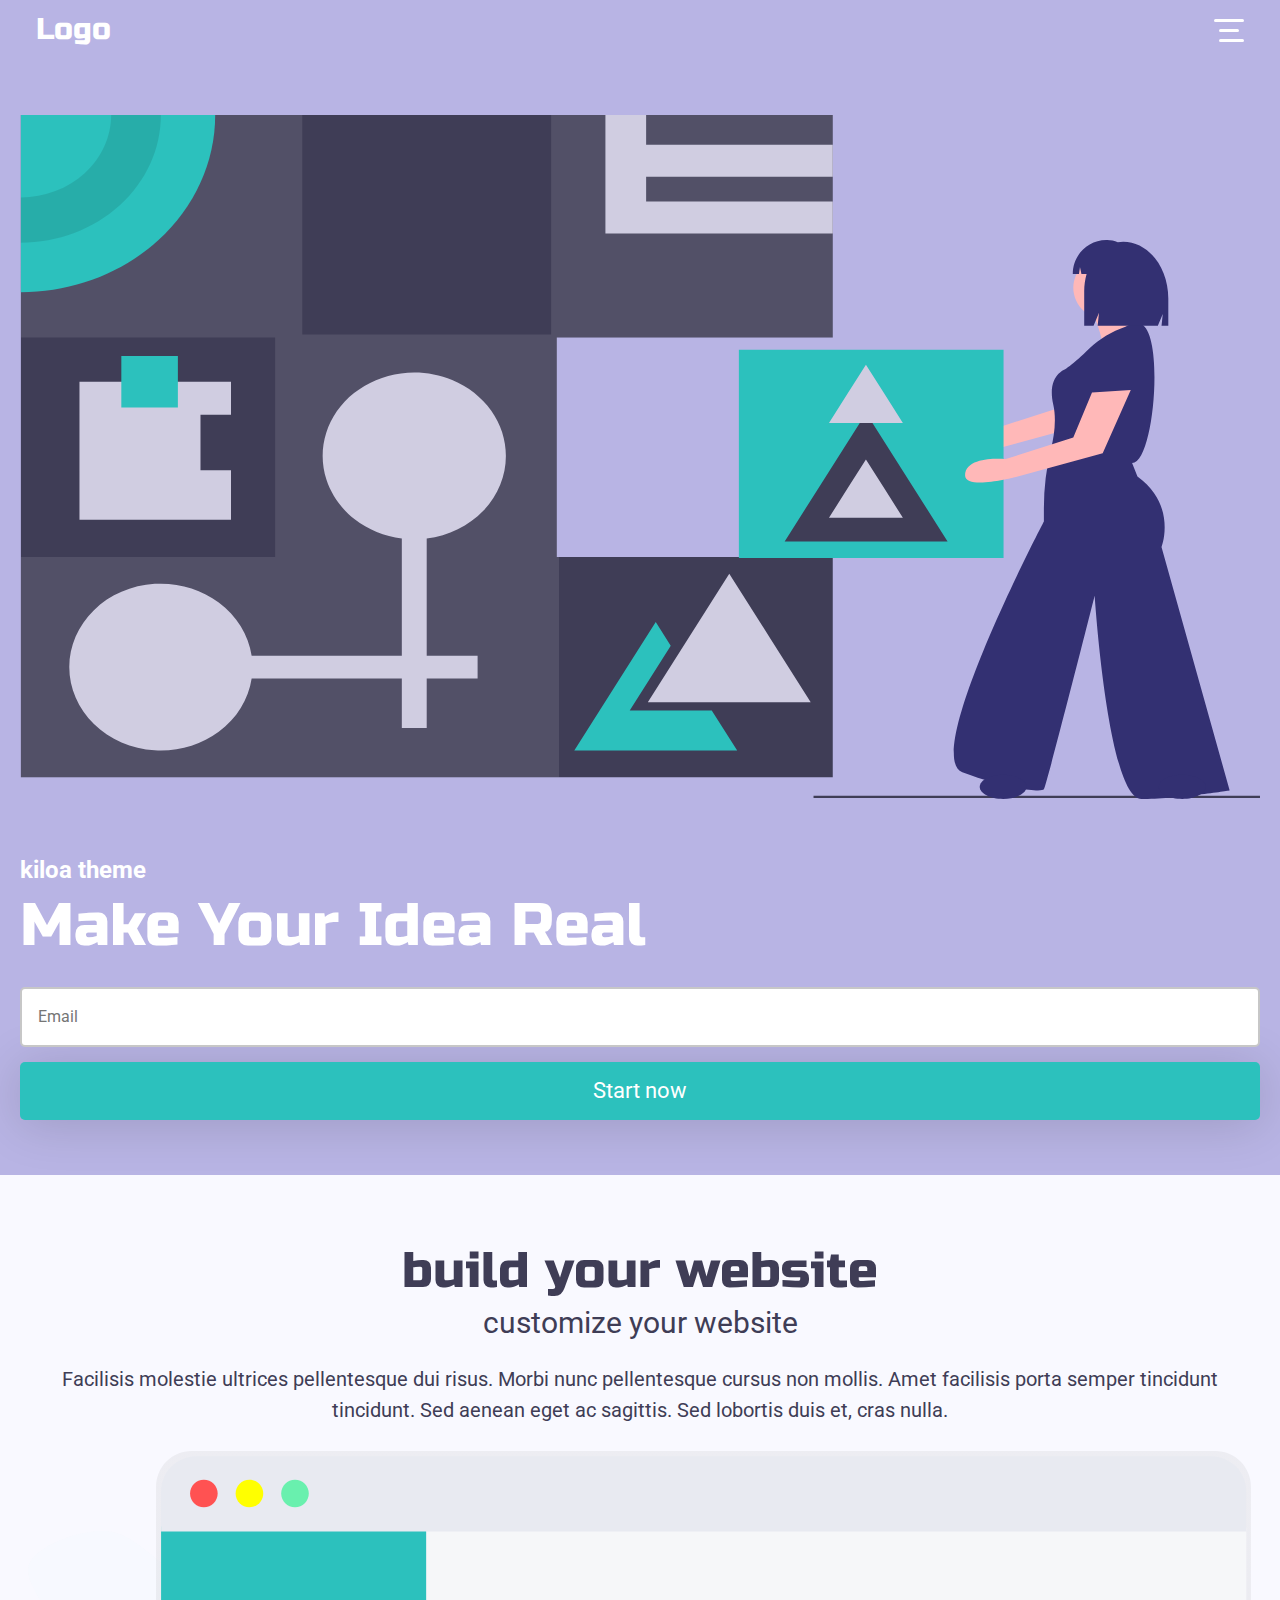
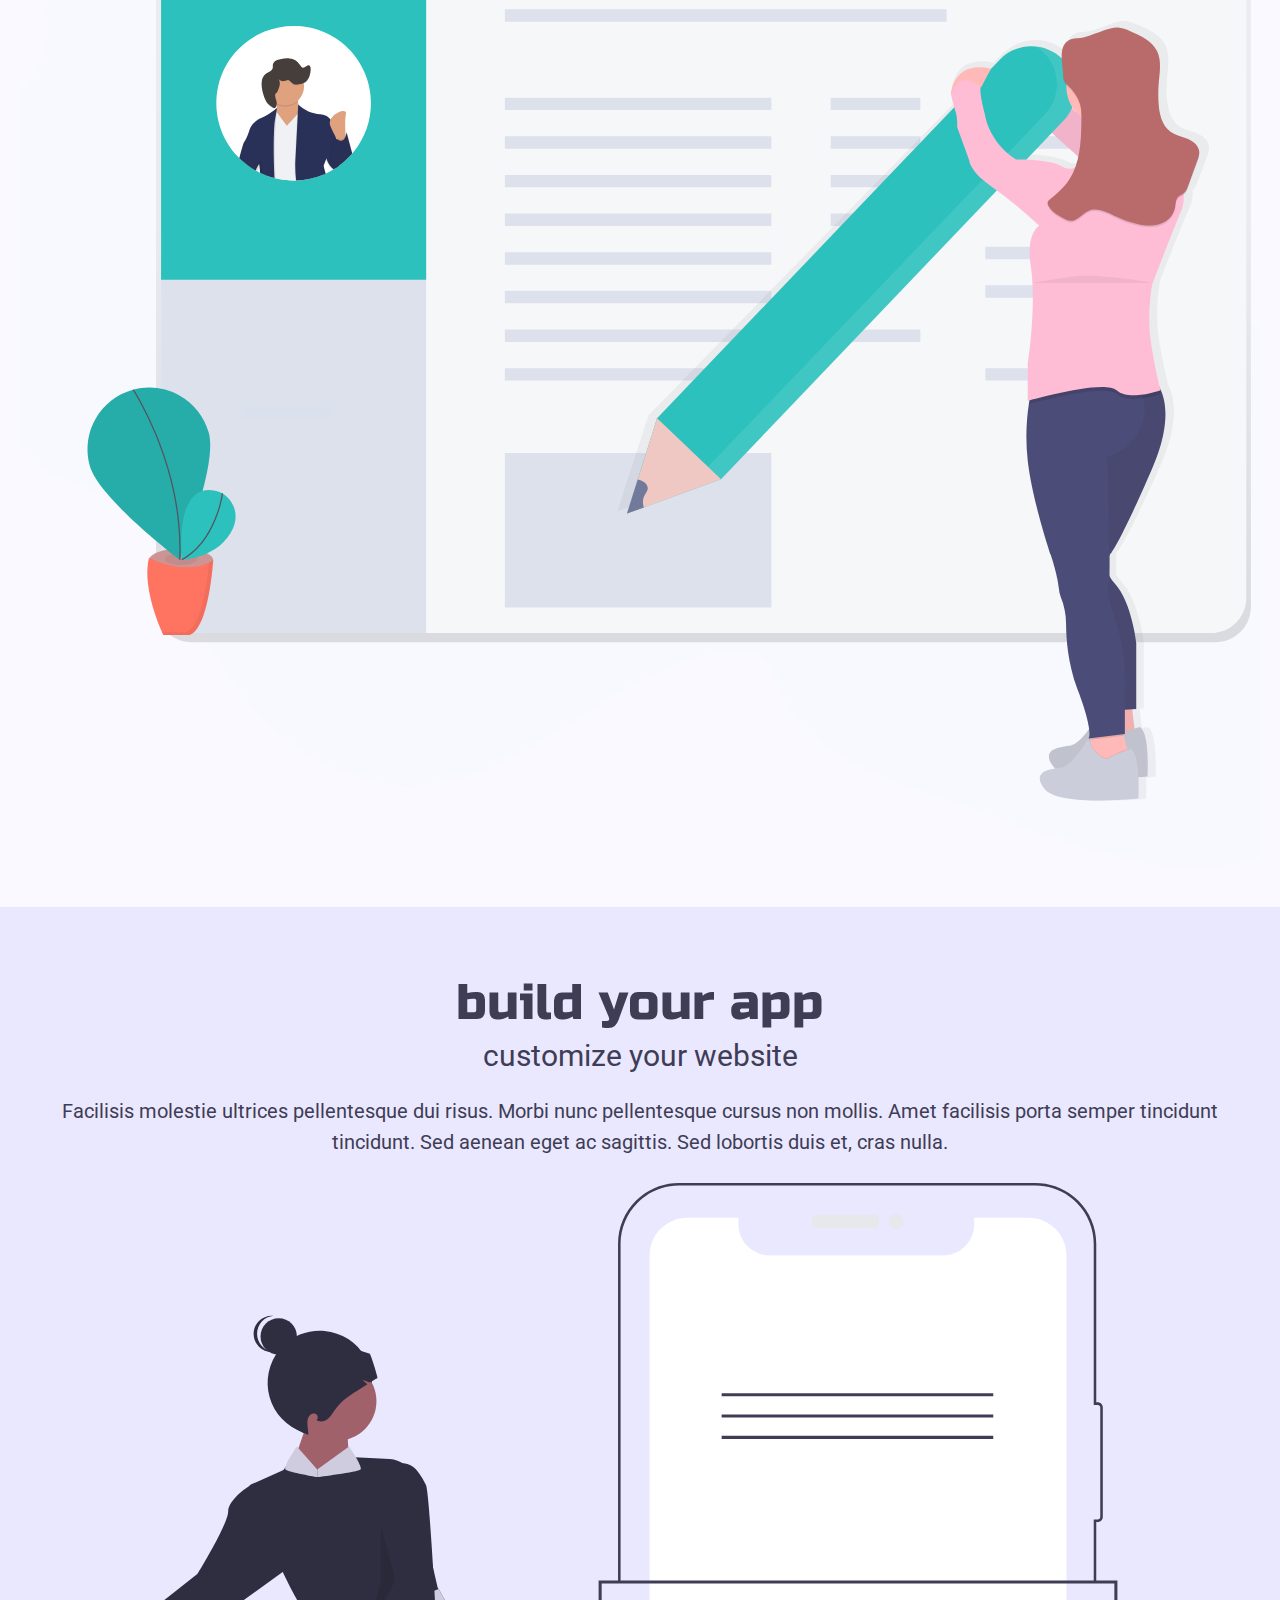
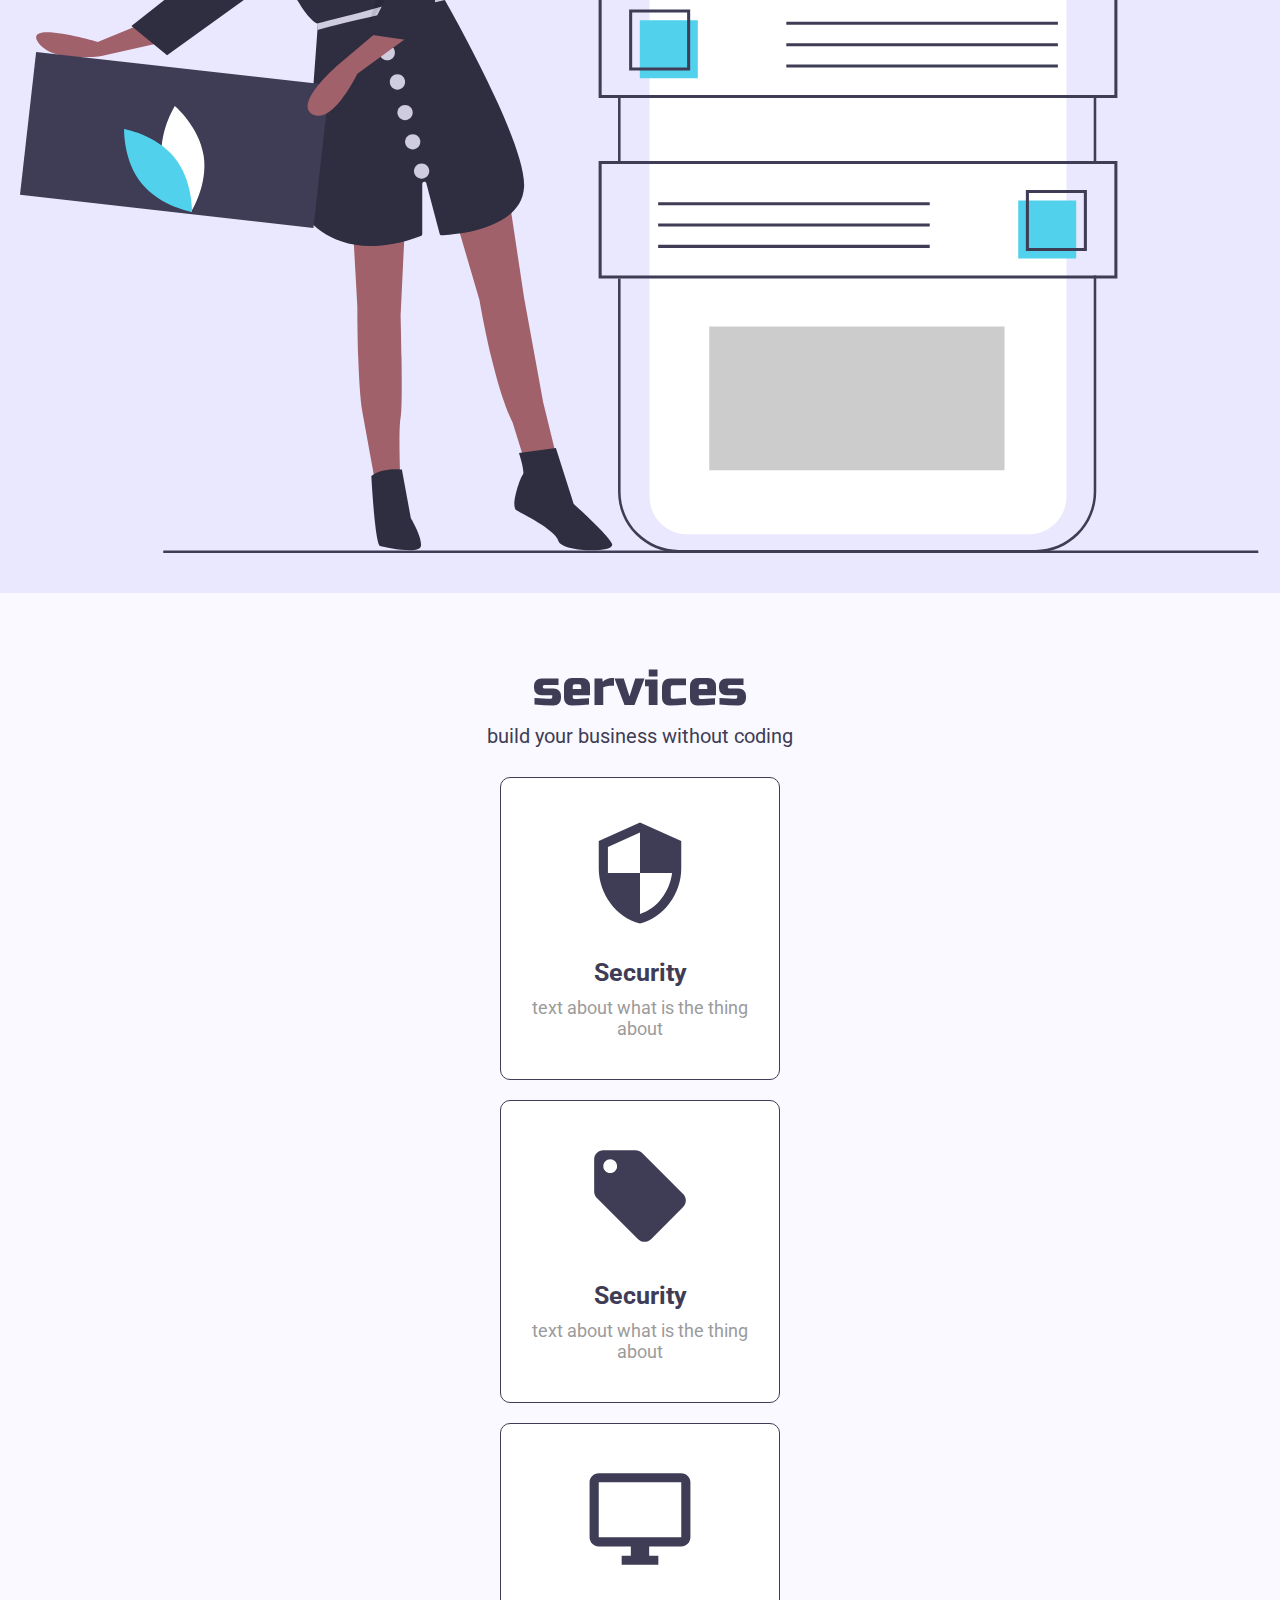
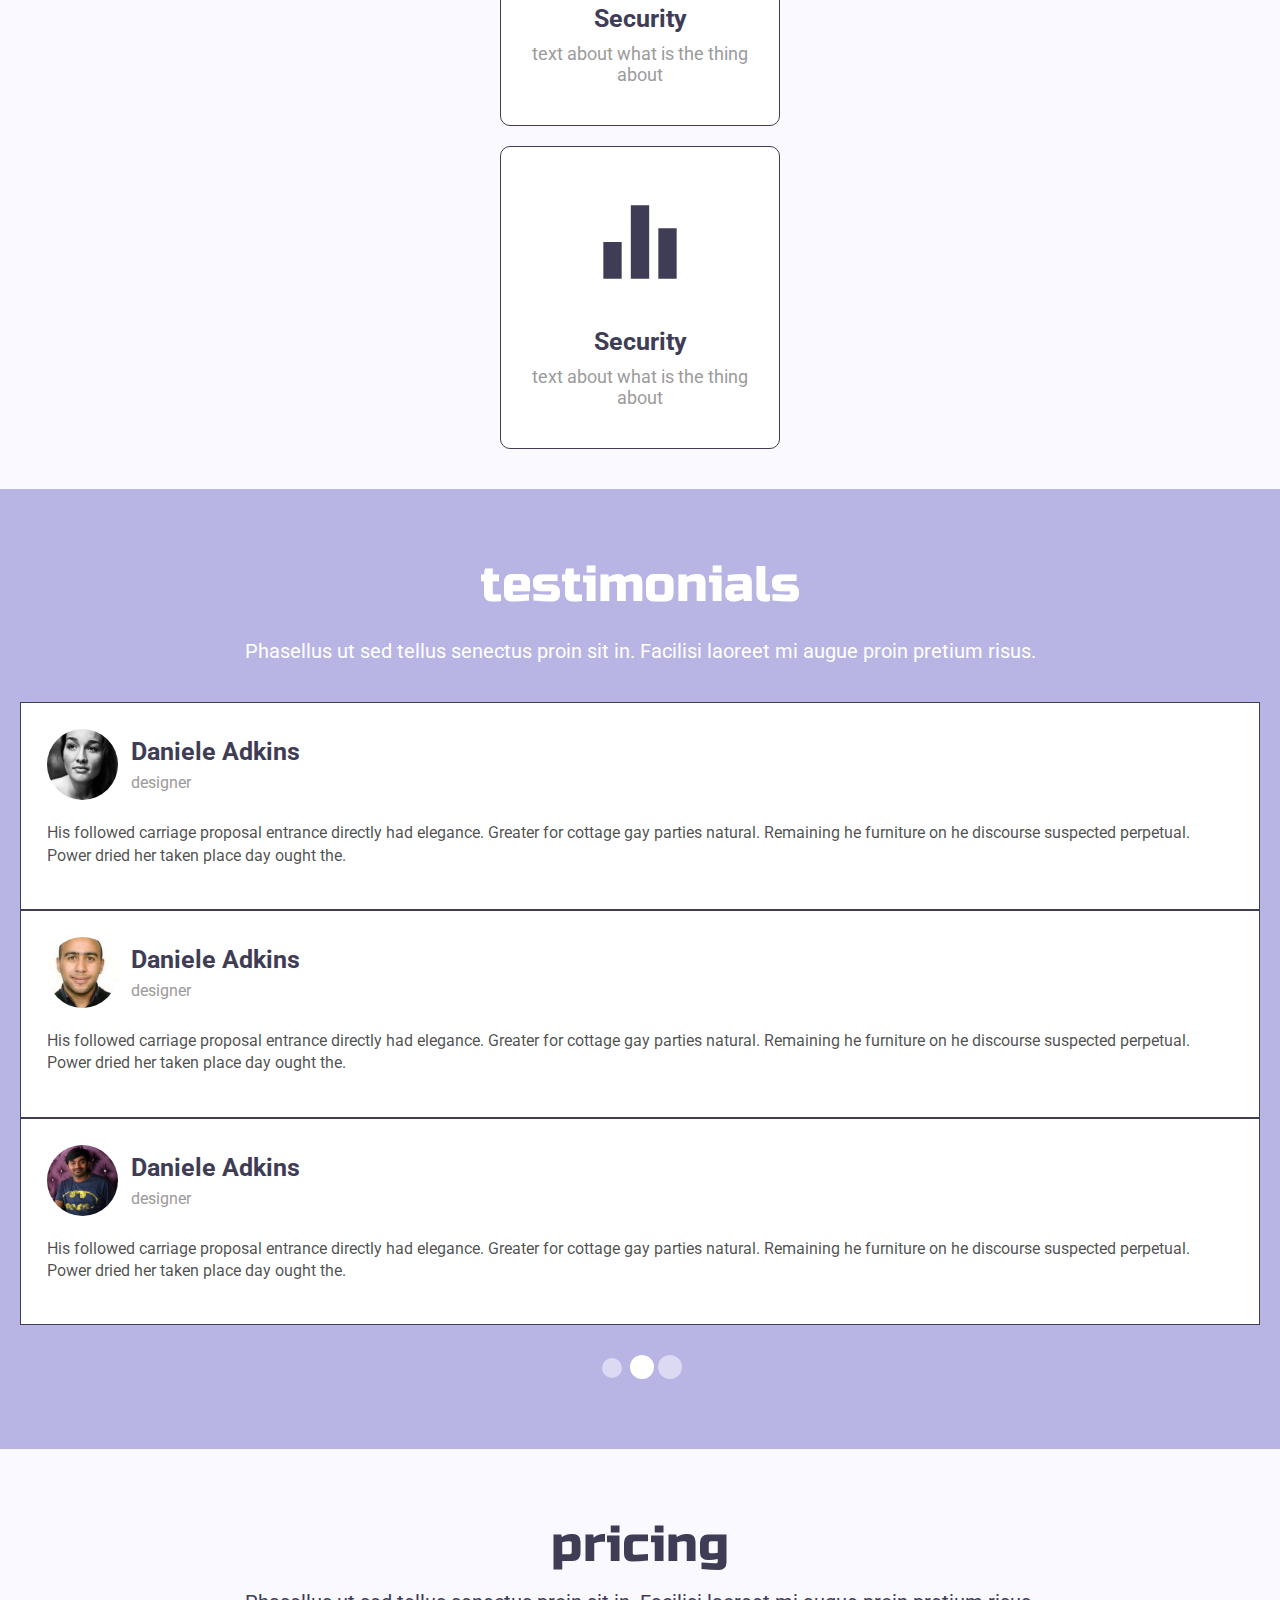
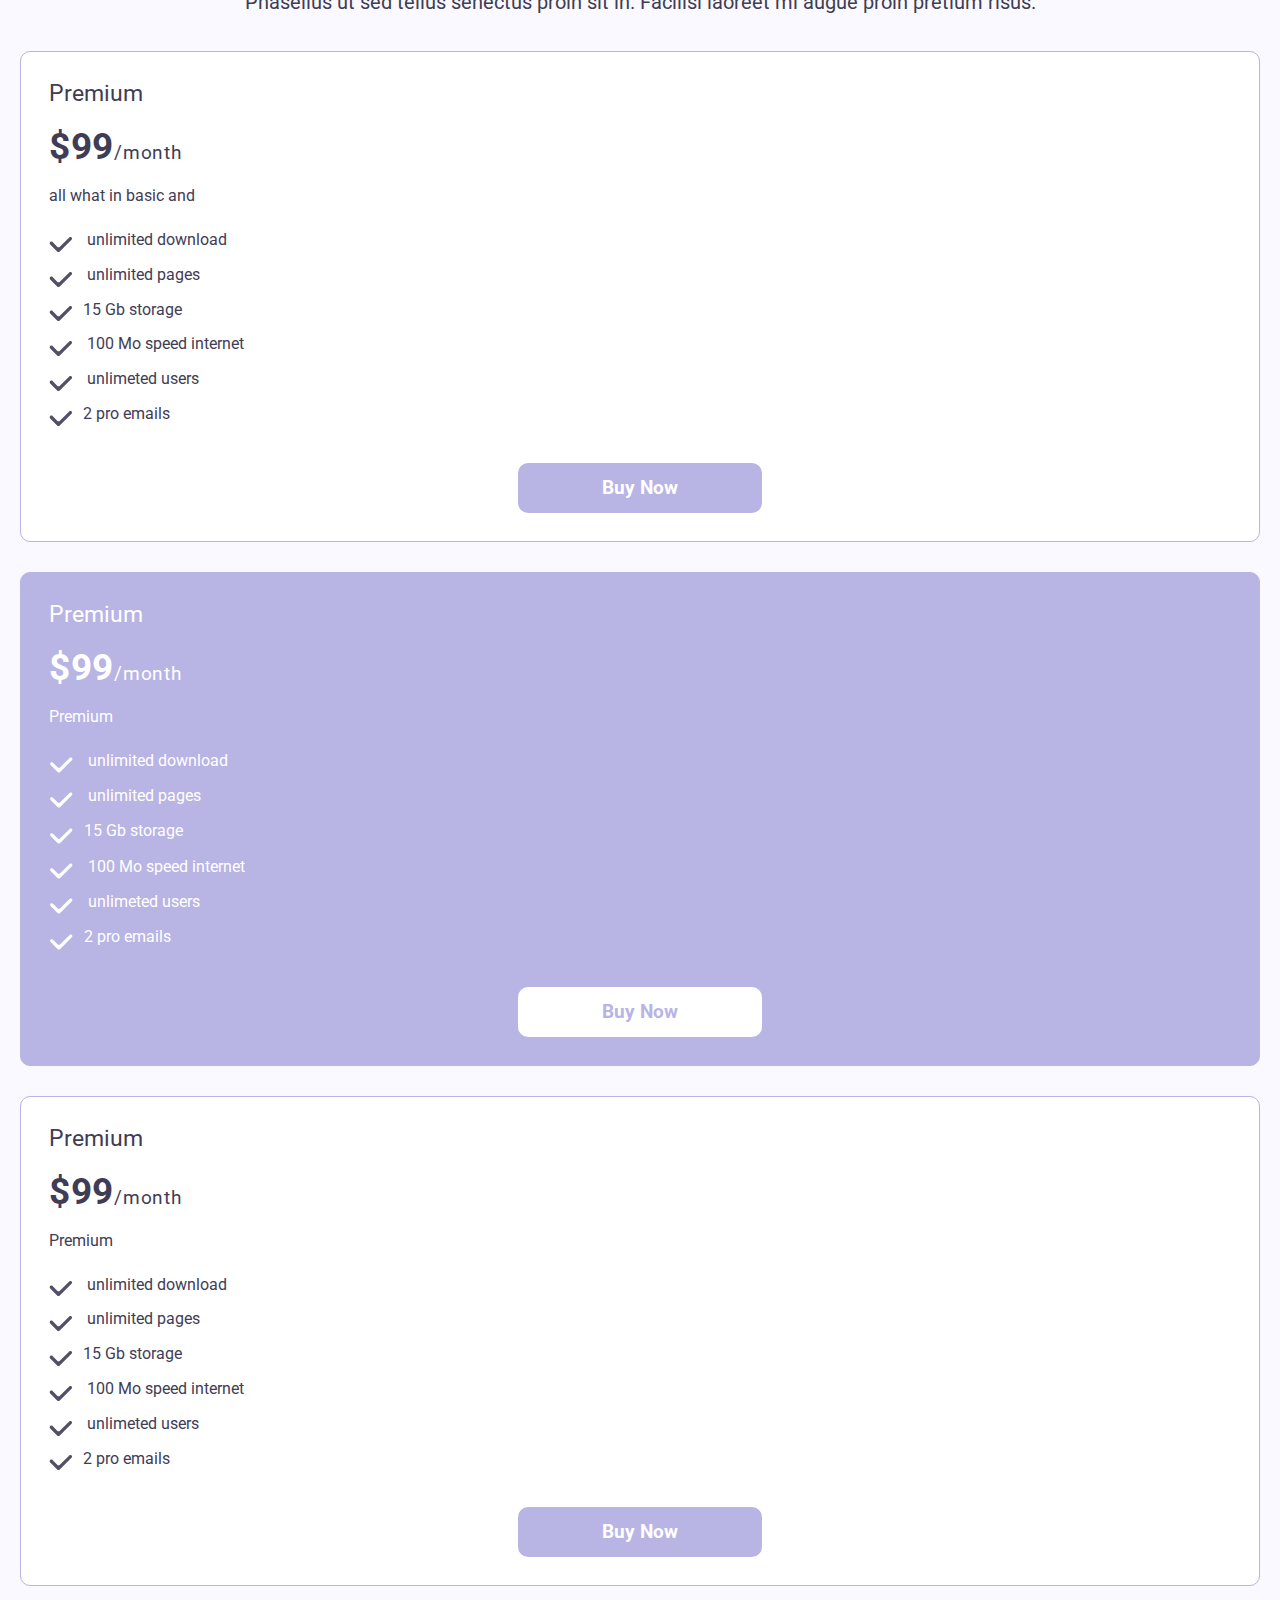
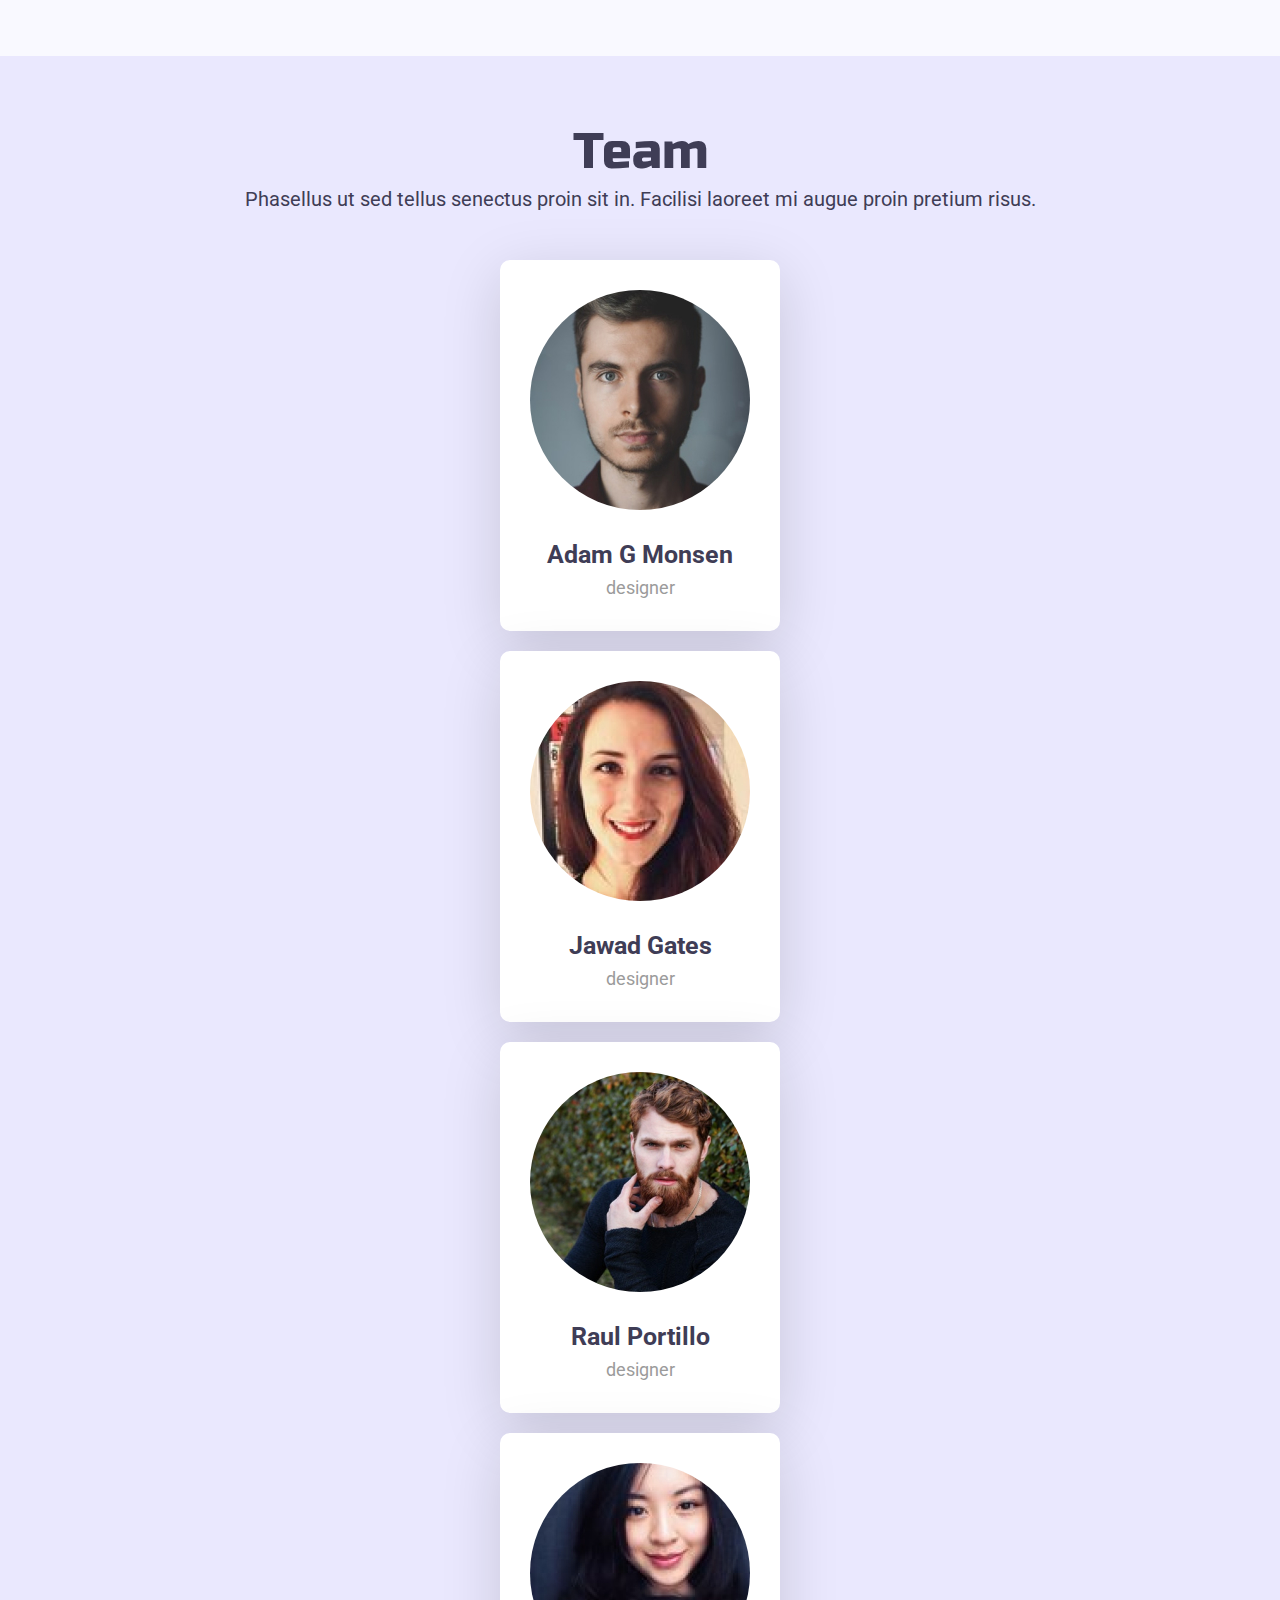
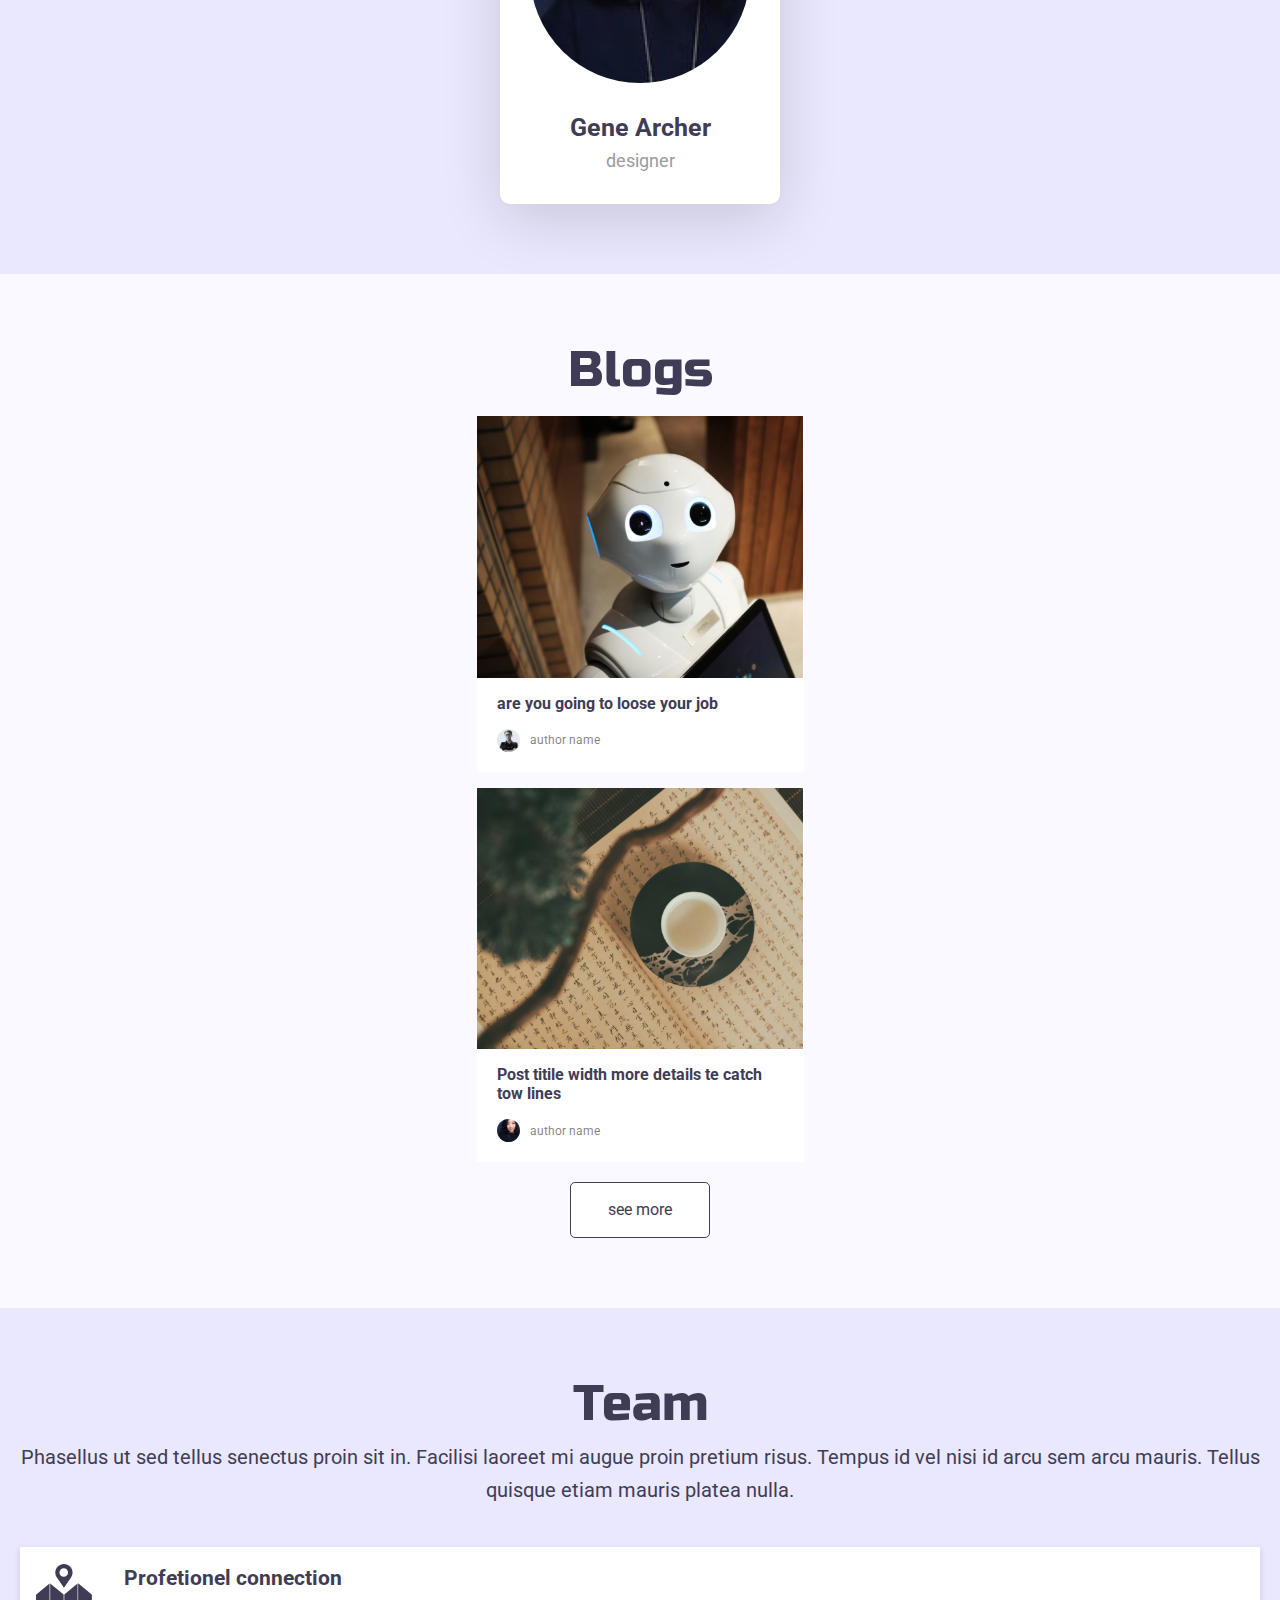
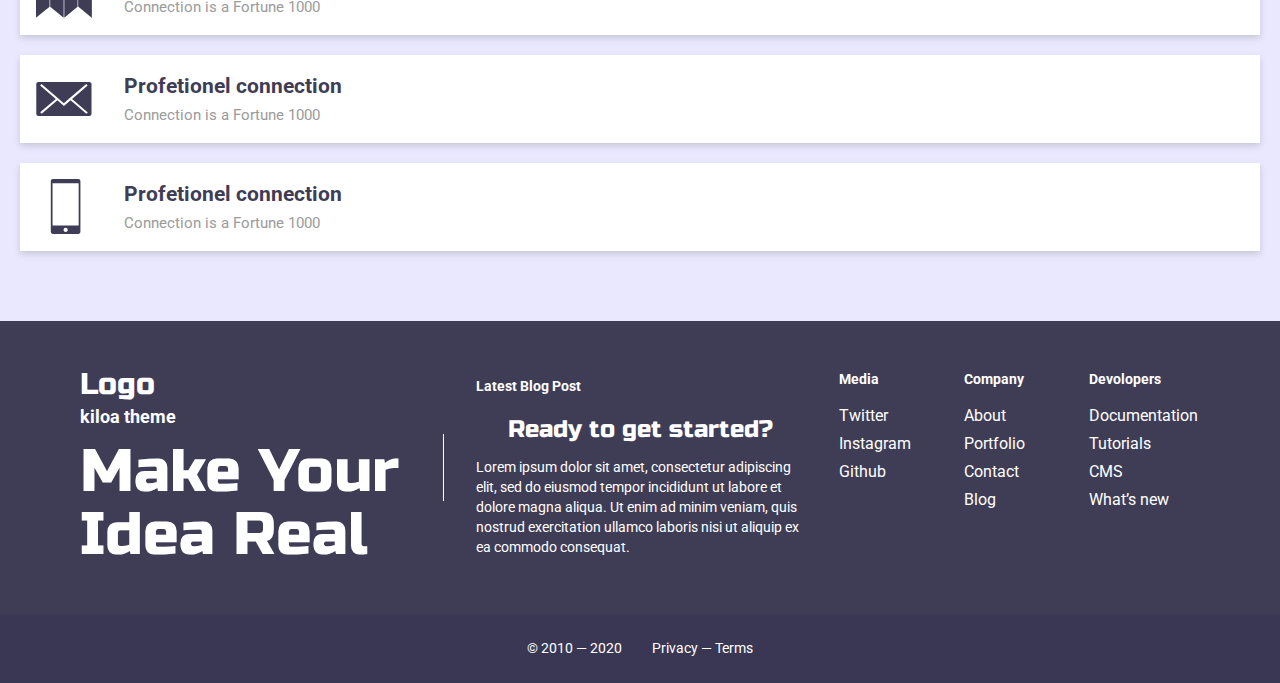
<file: index.html>
<!DOCTYPE html>
<html lang="en">
  <head>
    <meta charset="UTF-8" />
    <meta name="viewport" content="width=device-width, initial-scale=1.0" />
    <title>Home</title>
    <link rel="stylesheet" href="style/main.css" />
    <link rel="stylesheet" href="css/bootstrap-grid.min.css" />
    <link rel="stylesheet" href="css/bootstrap.min.css" />
    <link rel="stylesheet" href="js/bootstrap.min.js" />
    <link
      href="https://fonts.googleapis.com/css2?family=Roboto:wght@400;500;700&family=Russo+One&display=swap"
      rel="stylesheet"
    />
    <link rel="stylesheet" href="./style/main.css" />
    <link rel="stylesheet" href="./style/home.css" />
  </head>

  <body>
    <!-- nav bar -->
    <nav class="navbar">
      <div class="container">
        <a href="index.html" class="navbar-brand russo logo"> Logo </a>
        <img class="menu" src="img/icon/menu.svg" alt="" />
      </div>
    </nav>
    <!-- end nav bar -->

    <!-- Hero -->
    <section class="hero">
      <div class="container">
        <div class="left">
          <img src="./img/home.svg" alt="" />
        </div>
        <div class="right">
          <div class="title">kiloa theme</div>
          <h1 class="russo">Make Your Idea Real</h1>
          <input type="email" placeholder="Email" name="email" id="email" />
          <a href="#" class="btn-primary">Start now</a>
        </div>
      </div>
    </section>
    <!-- end Hero -->

    <!-- showcase 1 -->
    <section class="showcase-1 showcase">
      <div class="container">
        <div class="showcase-text">
          <h2 class="russo showcase-title">build your website</h2>
          <h4 class="showcase-subtitle">customize your website</h4>
          <p>
            Facilisis molestie ultrices pellentesque dui risus. Morbi nunc
            pellentesque cursus non mollis. Amet facilisis porta semper
            tincidunt tincidunt. Sed aenean eget ac sagittis. Sed lobortis duis
            et, cras nulla.
          </p>
        </div>
        <div class="showcase-img">
          <img src="./img/showcase-1.svg" alt="" />
        </div>
      </div>
    </section>
    <!-- end showcase 1 -->

    <!-- showcase 2 -->
    <section class="showcase-2 light-bg showcase">
      <div class="container">
        <div class="showcase-text">
          <h2 class="russo showcase-title">build your app</h2>
          <h4 class="showcase-subtitle">customize your website</h4>
          <p>
            Facilisis molestie ultrices pellentesque dui risus. Morbi nunc
            pellentesque cursus non mollis. Amet facilisis porta semper
            tincidunt tincidunt. Sed aenean eget ac sagittis. Sed lobortis duis
            et, cras nulla.
          </p>
        </div>
        <div class="showcase-img">
          <img src="./img/showcase-2.svg" alt="" />
        </div>
      </div>
    </section>
    <!-- end showcase 2 -->

    <!-- services -->
    <section class="services">
      <div class="cotainer">
        <h2 class="services-title">services</h2>
        <h4 class="services-subtitle">build your business without coding</h4>
        <div class="services-grid">
          <div class="services-card">
            <div class="services-card-img">
              <img src="./img/icon/security.svg" alt="" />
            </div>
            <div class="service-card-title">Security</div>
            <div class="service-card-text">
              text about what is the thing about
            </div>
          </div>

          <div class="services-card">
            <div class="services-card-img">
              <img src="./img/icon/marketing.svg" alt="" />
            </div>
            <div class="service-card-title">Security</div>
            <div class="service-card-text">
              text about what is the thing about
            </div>
          </div>

          <div class="services-card">
            <div class="services-card-img">
              <img src="./img/icon/responsive.svg" alt="" />
            </div>
            <div class="service-card-title">Security</div>
            <div class="service-card-text">
              text about what is the thing about
            </div>
          </div>

          <div class="services-card">
            <div class="services-card-img">
              <img src="./img/icon/seo.svg" alt="" />
            </div>
            <div class="service-card-title">Security</div>
            <div class="service-card-text">
              text about what is the thing about
            </div>
          </div>
        </div>
      </div>
    </section>
    <!-- end services -->

    <!-- testimonials -->
    <section class="testimonial">
      <div class="container">
        <h2 class="testimonial-title">testimonials</h2>
        <h4 class="testimonial-subtitle">
          Phasellus ut sed tellus senectus proin sit in. Facilisi laoreet mi
          augue proin pretium risus.
        </h4>
        <div class="testimonial-card">
          <div class="flex">
            <img src="./img/avatars/avatar - 1.jpg" alt="avatar" />
            <div class="avatar-info">
              <h5 class="name">Daniele Adkins</h5>
              <p class="title">designer</p>
            </div>
          </div>
          <p class="comment">
            His followed carriage proposal entrance directly had elegance.
            Greater for cottage gay parties natural. Remaining he furniture on
            he discourse suspected perpetual. Power dried her taken place day
            ought the.
          </p>
        </div>

        <div class="testimonial-card">
          <div class="flex">
            <img src="./img/avatars/avatar -2.jpg" alt="avatar" />
            <div class="avatar-info">
              <h5 class="name">Daniele Adkins</h5>
              <p class="title">designer</p>
            </div>
          </div>
          <p class="comment">
            His followed carriage proposal entrance directly had elegance.
            Greater for cottage gay parties natural. Remaining he furniture on
            he discourse suspected perpetual. Power dried her taken place day
            ought the.
          </p>
        </div>

        <div class="testimonial-card">
          <div class="flex">
            <img src="./img/avatars/avatar -3.jpg" alt="avatar" />
            <div class="avatar-info">
              <h5 class="name">Daniele Adkins</h5>
              <p class="title">designer</p>
            </div>
          </div>
          <p class="comment">
            His followed carriage proposal entrance directly had elegance.
            Greater for cottage gay parties natural. Remaining he furniture on
            he discourse suspected perpetual. Power dried her taken place day
            ought the.
          </p>
        </div>

        <div class="btns">
          <div class="btn-1">
            <img src="./img/icon/Ellipse.svg" alt="" />
          </div>
          <div class="btn-2">
            <img src="./img/icon/Ellipse.svg" alt="" />
          </div>
          <div class="btn-3">
            <img src="./img/icon/Ellipse.svg" alt="" />
          </div>
        </div>
      </div>
    </section>
    <!-- end testimonials -->

    <!-- pricing -->
    <section class="pricing">
      <div class="container">
        <h2 class="pricing-title">pricing</h2>
        <h4 class="pricing-subtitle">
          Phasellus ut sed tellus senectus proin sit in. Facilisi laoreet mi
          augue proin pretium risus.
        </h4>
        <div class="pricing-grid">
          <div class="pricing-card">
            <div class="title">Premium</div>
            <p class="price"><span class="bold">$99</span>/month</p>
            <div class="subtitle">all what in basic and</div>
            <ul>
              <li>
                <img src="./img/icon/true-1.svg" alt="" /> unlimited download
              </li>
              <li>
                <img src="./img/icon/true-1.svg" alt="" /> unlimited pages
              </li>
              <li><img src="./img/icon/true-1.svg" alt="" />15 Gb storage</li>
              <li>
                <img src="./img/icon/true-1.svg" alt="" /> 100 Mo speed internet
              </li>
              <li>
                <img src="./img/icon/true-1.svg" alt="" /> unlimeted users
              </li>
              <li><img src="./img/icon/true-1.svg" alt="" />2 pro emails</li>
            </ul>
            <div class="btn-container">
              <a href="" class="btn-secondary"> Buy Now </a>
            </div>
          </div>
        </div>

        <div class="pricing-grid">
          <div class="pricing-card selected">
            <div class="title">Premium</div>
            <p class="price"><span class="bold">$99</span>/month</p>
            <div class="subtitle">Premium</div>
            <ul>
              <li>
                <img src="./img/icon/true.svg" alt="" /> unlimited download
              </li>
              <li><img src="./img/icon/true.svg" alt="" /> unlimited pages</li>
              <li><img src="./img/icon/true.svg" alt="" />15 Gb storage</li>
              <li>
                <img src="./img/icon/true.svg" alt="" /> 100 Mo speed internet
              </li>
              <li><img src="./img/icon/true.svg" alt="" /> unlimeted users</li>
              <li><img src="./img/icon/true.svg" alt="" />2 pro emails</li>
            </ul>
            <div class="btn-container">
              <a href="" class="btn-secondary"> Buy Now </a>
            </div>
          </div>
        </div>

        <div class="pricing-grid">
          <div class="pricing-card">
            <div class="title">Premium</div>
            <p class="price"><span class="bold">$99</span>/month</p>
            <div class="subtitle">Premium</div>
            <ul>
              <li>
                <img src="./img/icon/true-1.svg" alt="" /> unlimited download
              </li>
              <li>
                <img src="./img/icon/true-1.svg" alt="" /> unlimited pages
              </li>
              <li><img src="./img/icon/true-1.svg" alt="" />15 Gb storage</li>
              <li>
                <img src="./img/icon/true-1.svg" alt="" /> 100 Mo speed internet
              </li>
              <li>
                <img src="./img/icon/true-1.svg" alt="" /> unlimeted users
              </li>
              <li><img src="./img/icon/true-1.svg" alt="" />2 pro emails</li>
            </ul>
            <div class="btn-container">
              <a href="" class="btn-secondary"> Buy Now </a>
            </div>
          </div>
        </div>
      </div>
    </section>
    <!-- end pricing -->

    <!-- team -->
    <section class="team">
      <div class="container">
        <h2 class="team-title">Team</h2>
        <h4 class="team-subtitle">
          Phasellus ut sed tellus senectus proin sit in. Facilisi laoreet mi
          augue proin pretium risus.
        </h4>
        <div class="team-grid">
          <div class="team-card">
            <div class="team-card-img">
              <img src="./img/avatars/male 1.jpg" alt="" />
            </div>
            <div class="team-card-title">Adam G Monsen</div>
            <div class="team-card-text">designer</div>
          </div>

          <div class="team-card">
            <div class="team-card-img">
              <img src="./img/avatars/female 1.jpg" alt="" />
            </div>
            <div class="team-card-title">Jawad Gates</div>
            <div class="team-card-text">designer</div>
          </div>

          <div class="team-card">
            <div class="team-card-img">
              <img src="./img/avatars/male 2.jpg" alt="" />
            </div>
            <div class="team-card-title">Raul Portillo</div>
            <div class="team-card-text">designer</div>
          </div>

          <div class="team-card">
            <div class="team-card-img">
              <img src="./img/avatars/female 4.jpg" alt="" />
            </div>
            <div class="team-card-title">Gene Archer</div>
            <div class="team-card-text">designer</div>
          </div>
        </div>
      </div>
    </section>
    <!-- end team -->

    <!-- Blogs  -->
    <section class="blog">
      <div class="container">
        <h2 class="blog-title">Blogs</h2>
        <div class="blog-grid">
          <div class="blog-card">
            <div class="blog-card-img">
              <img src="./img/blogs/Rectangle 411.jpg" alt="" />
            </div>
            <div class="blog-card-title">are you going to loose your job</div>
            <div class="flex">
              <img src="./img/avatars/male 3.jpg" alt="" />
              <p class="name">author name</p>
            </div>
          </div>

          <div class="blog-card">
            <div class="blog-card-img">
              <img src="./img/blogs/Rectangle 46.jpg" alt="" />
            </div>
            <div class="blog-card-title">
              Post titile width more details te catch tow lines
            </div>
            <div class="flex">
              <img src="./img/avatars/female 4.jpg" alt="" />
              <p class="name">author name</p>
            </div>
          </div>
        </div>
        <div class="btn-container">
          <div class="btn-secondary">see more</div>
        </div>
      </div>
    </section>
    <!-- end Blogs  -->

    <!-- get in touch -->
    <section class="get-in-touch">
      <div class="container">
        <h2 class="git-title">Team</h2>
        <h4 class="git-subtitle">
          Phasellus ut sed tellus senectus proin sit in. Facilisi laoreet mi
          augue proin pretium risus. Tempus id vel nisi id arcu sem arcu mauris.
          Tellus quisque etiam mauris platea nulla.
        </h4>
        <div class="git-grid">
          <div class="git-card">
            <div class="flex">
              <img src="./img/icon/map.svg" alt="" />
              <div class="info">
                <div class="title">Profetionel connection</div>
                <div class="subtitle">Connection is a Fortune 1000</div>
              </div>
            </div>
          </div>

          <div class="git-card">
            <div class="flex">
              <img src="./img/icon/msg.svg" alt="" />
              <div class="info">
                <div class="title">Profetionel connection</div>
                <div class="subtitle">Connection is a Fortune 1000</div>
              </div>
            </div>
          </div>

          <div class="git-card">
            <div class="flex">
              <img src="./img/icon/phone.svg" alt="" />
              <div class="info">
                <div class="title">Profetionel connection</div>
                <div class="subtitle">Connection is a Fortune 1000</div>
              </div>
            </div>
          </div>
        </div>
      </div>
    </section>
    <!-- end get in touch -->

    <footer>
      <div class="flex-ol">
        <div>
          <div class="logo">Logo</div>
          <div class="kiloa">kiloa theme</div>
          <h1 class="russo">Make Your Idea Real</h1>
        </div>
        <hr />
        <div class="BlogPost">
          <small><b>Latest Blog Post</b></small>
          <h2 class="BlogPost-title">Ready to get started?</h2>
          <p>
            Lorem ipsum dolor sit amet, consectetur adipiscing elit, sed do
            eiusmod tempor incididunt ut labore et dolore magna aliqua. Ut enim
            ad minim veniam, quis nostrud exercitation ullamco laboris nisi ut
            aliquip ex ea commodo consequat.
          </p>
        </div>
      </div>
      <div class="links">
        <div class="">
          <div class="b">Media</div>
          <p>Twitter</p>
          <p>Instagram</p>
          <p>Github</p>
        </div>
        <div class="">
          <div class="b">Company</div>
          <p>About</p>
          <p>Portfolio</p>
          <p>Contact</p>
          <p>Blog</p>
        </div>
        <div class="">
          <div class="b">Devolopers</div>
          <p>Documentation</p>
          <p>Tutorials</p>
          <p>CMS</p>
          <p>What’s new</p>
        </div>
      </div>
    </footer>
    <div class="footer">
      <p>© 2010 — 2020</p>
      <p>Privacy — Terms</p>
    </div>
  </body>
</html>
</file>
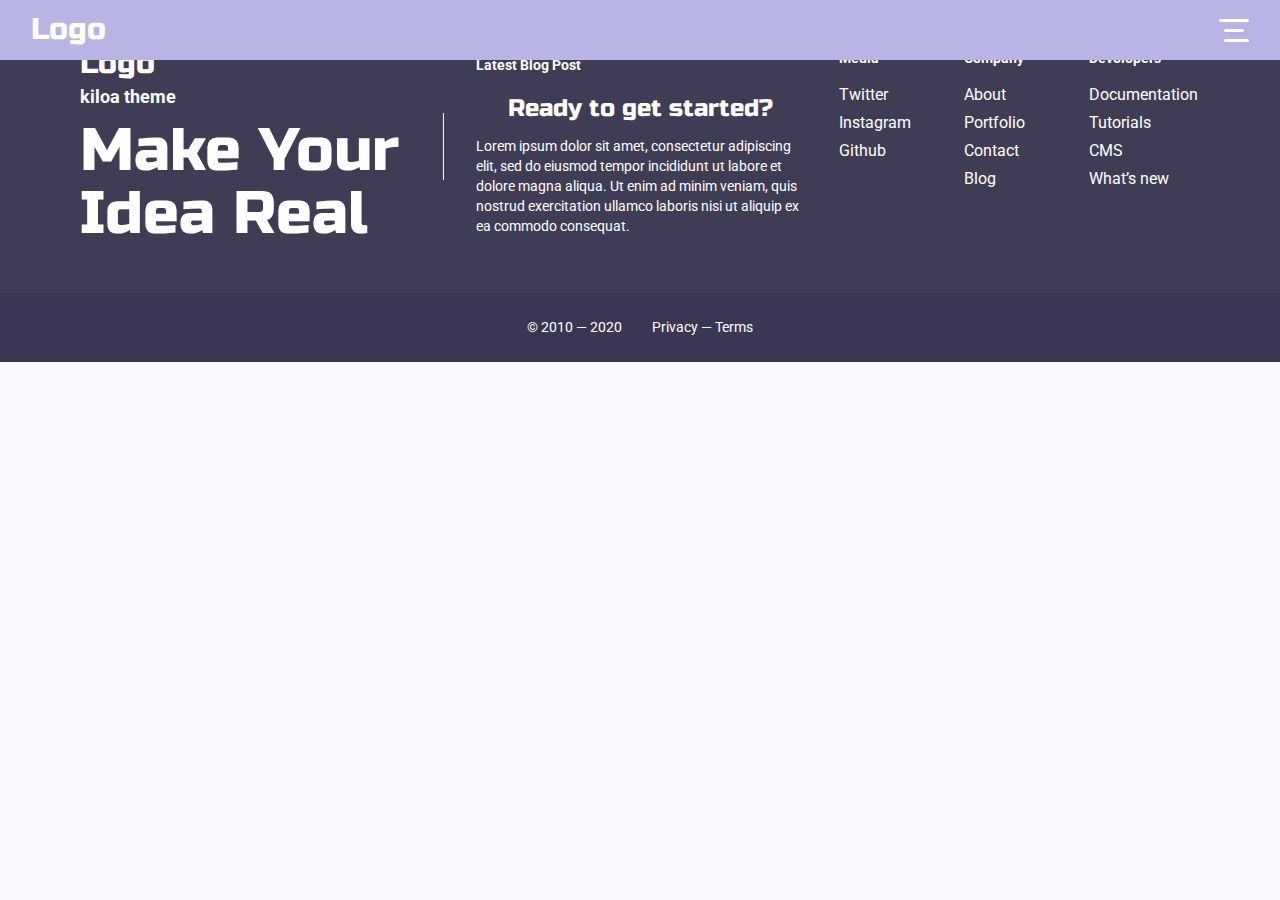
<file: blog.html>
<!DOCTYPE html>
<html lang="en">
  <head>
    <meta charset="UTF-8" />
    <meta name="viewport" content="width=device-width, initial-scale=1.0" />
    <title>Blog</title>
    <link rel="stylesheet" href="style/main.css" />
    <link rel="stylesheet" href="css/bootstrap-grid.min.css" />
    <link rel="stylesheet" href="css/bootstrap.min.css" />
    <link rel="stylesheet" href="js/bootstrap.min.js" />
    <link
      href="https://fonts.googleapis.com/css2?family=Roboto:wght@400;500;700&family=Russo+One&display=swap"
      rel="stylesheet"
    />
    <link rel="stylesheet" href="./style/main.css" />
  </head>

  <body>
    <!-- nav bar -->
    <nav class="navbar">
      <div class="container">
        <a href="index.html" class="navbar-brand russo logo"> Logo </a>
        <img class="menu" src="img/icon/menu.svg" alt="" />
      </div>
    </nav>
    <!-- end nav bar -->

    <footer>
      <div class="flex-ol">
        <div>
          <div class="logo">Logo</div>
          <div class="kiloa">kiloa theme</div>
          <h1 class="russo">Make Your Idea Real</h1>
        </div>
        <hr />
        <div class="BlogPost">
          <small><b>Latest Blog Post</b></small>
          <h2 class="BlogPost-title">Ready to get started?</h2>
          <p>
            Lorem ipsum dolor sit amet, consectetur adipiscing elit, sed do
            eiusmod tempor incididunt ut labore et dolore magna aliqua. Ut enim
            ad minim veniam, quis nostrud exercitation ullamco laboris nisi ut
            aliquip ex ea commodo consequat.
          </p>
        </div>
      </div>
      <div class="links">
        <div class="">
          <div class="b">Media</div>
          <p>Twitter</p>
          <p>Instagram</p>
          <p>Github</p>
        </div>
        <div class="">
          <div class="b">Company</div>
          <p>About</p>
          <p>Portfolio</p>
          <p>Contact</p>
          <p>Blog</p>
        </div>
        <div class="">
          <div class="b">Devolopers</div>
          <p>Documentation</p>
          <p>Tutorials</p>
          <p>CMS</p>
          <p>What’s new</p>
        </div>
      </div>
    </footer>
    <div class="footer">
      <p>© 2010 — 2020</p>
      <p>Privacy — Terms</p>
    </div>
  </body>
</html>
</file>
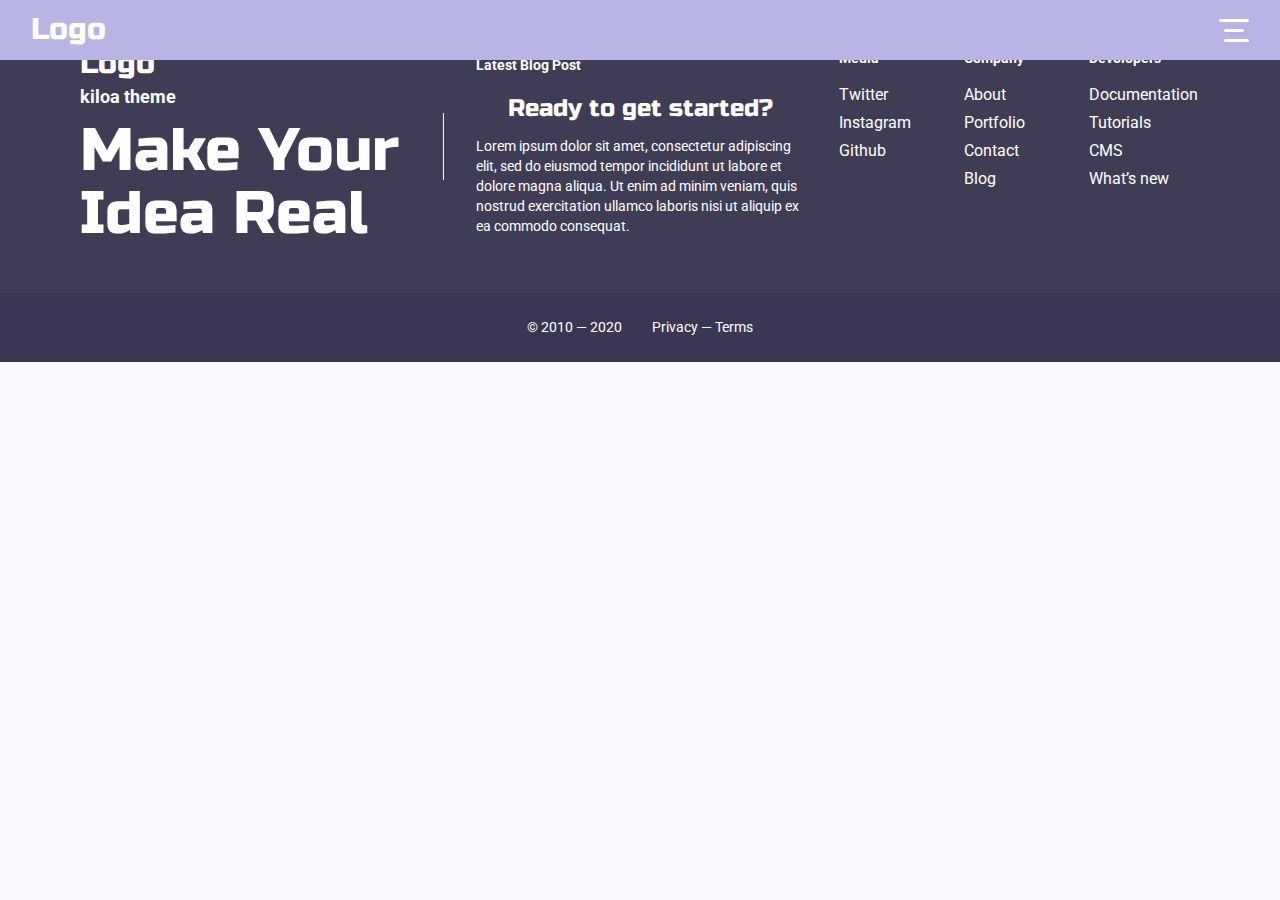
<file: contact.html>
<!DOCTYPE html>
<html lang="en">
  <head>
    <meta charset="UTF-8" />
    <meta name="viewport" content="width=device-width, initial-scale=1.0" />
    <title>Contact</title>
    <link rel="stylesheet" href="style/main.css" />
    <link rel="stylesheet" href="css/bootstrap-grid.min.css" />
    <link rel="stylesheet" href="css/bootstrap.min.css" />
    <link rel="stylesheet" href="js/bootstrap.min.js" />
    <link
      href="https://fonts.googleapis.com/css2?family=Roboto:wght@400;500;700&family=Russo+One&display=swap"
      rel="stylesheet"
    />
    <link rel="stylesheet" href="./style/main.css" />
  </head>

  <body>
    <!-- nav bar -->
    <nav class="navbar">
      <div class="container">
        <a href="index.html" class="navbar-brand russo logo"> Logo </a>
        <img class="menu" src="img/icon/menu.svg" alt="" />
      </div>
    </nav>
    <!-- end nav bar -->

    <footer>
      <div class="flex-ol">
        <div>
          <div class="logo">Logo</div>
          <div class="kiloa">kiloa theme</div>
          <h1 class="russo">Make Your Idea Real</h1>
        </div>
        <hr />
        <div class="BlogPost">
          <small><b>Latest Blog Post</b></small>
          <h2 class="BlogPost-title">Ready to get started?</h2>
          <p>
            Lorem ipsum dolor sit amet, consectetur adipiscing elit, sed do
            eiusmod tempor incididunt ut labore et dolore magna aliqua. Ut enim
            ad minim veniam, quis nostrud exercitation ullamco laboris nisi ut
            aliquip ex ea commodo consequat.
          </p>
        </div>
      </div>
      <div class="links">
        <div class="">
          <div class="b">Media</div>
          <p>Twitter</p>
          <p>Instagram</p>
          <p>Github</p>
        </div>
        <div class="">
          <div class="b">Company</div>
          <p>About</p>
          <p>Portfolio</p>
          <p>Contact</p>
          <p>Blog</p>
        </div>
        <div class="">
          <div class="b">Devolopers</div>
          <p>Documentation</p>
          <p>Tutorials</p>
          <p>CMS</p>
          <p>What’s new</p>
        </div>
      </div>
    </footer>
    <div class="footer">
      <p>© 2010 — 2020</p>
      <p>Privacy — Terms</p>
    </div>
  </body>
</html>
</file>
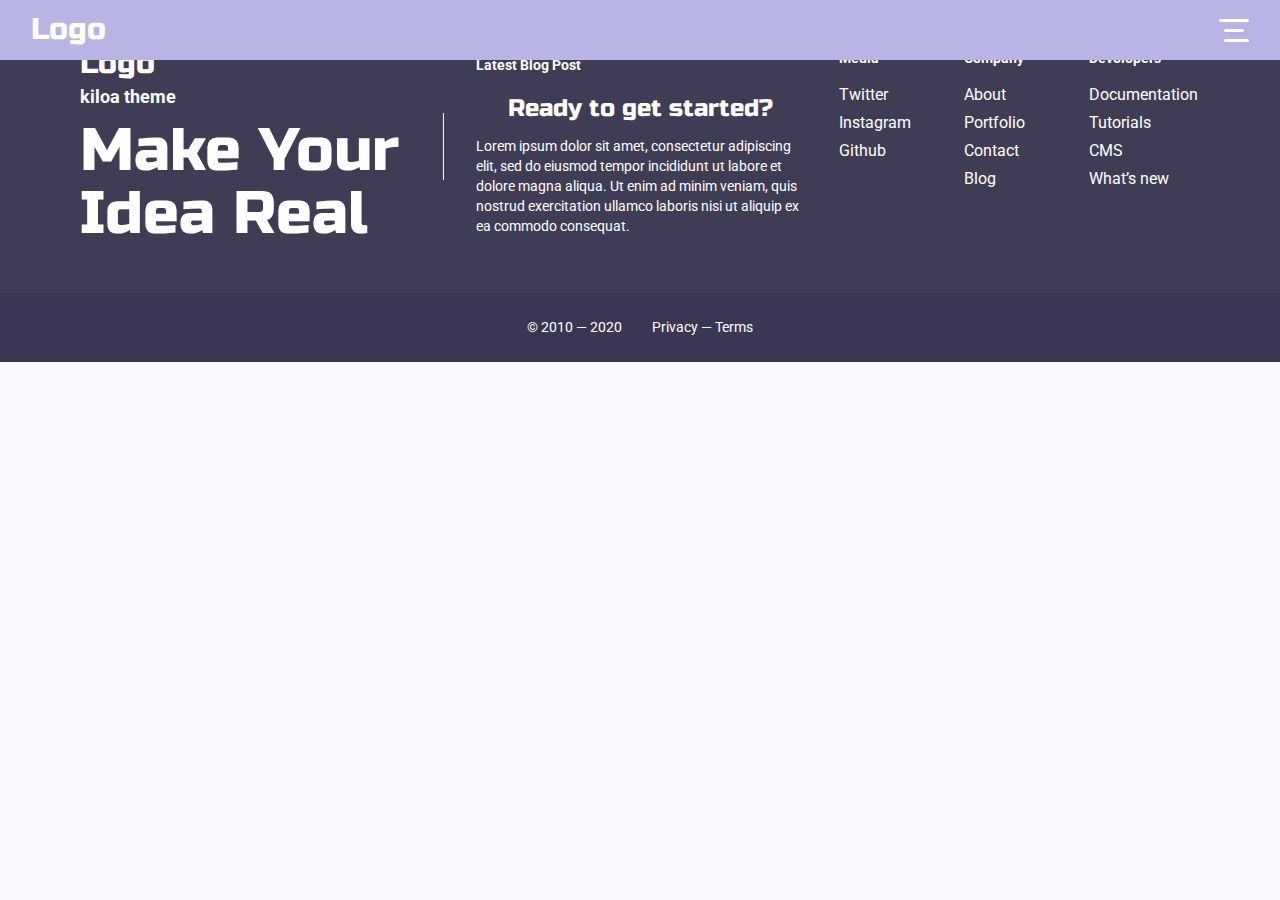
<file: portfolio.html>
<!DOCTYPE html>
<html lang="en">
  <head>
    <meta charset="UTF-8" />
    <meta name="viewport" content="width=device-width, initial-scale=1.0" />
    <title>Portfolio</title>
    <link rel="stylesheet" href="style/main.css" />
    <link rel="stylesheet" href="css/bootstrap-grid.min.css" />
    <link rel="stylesheet" href="css/bootstrap.min.css" />
    <link rel="stylesheet" href="js/bootstrap.min.js" />
    <link
      href="https://fonts.googleapis.com/css2?family=Roboto:wght@400;500;700&family=Russo+One&display=swap"
      rel="stylesheet"
    />
    <link rel="stylesheet" href="./style/main.css" />
  </head>

  <body>
    <!-- nav bar -->
    <nav class="navbar">
      <div class="container">
        <a href="index.html" class="navbar-brand russo logo"> Logo </a>
        <img class="menu" src="img/icon/menu.svg" alt="" />
      </div>
    </nav>
    <!-- end nav bar -->

    <footer>
      <div class="flex-ol">
        <div>
          <div class="logo">Logo</div>
          <div class="kiloa">kiloa theme</div>
          <h1 class="russo">Make Your Idea Real</h1>
        </div>
        <hr />
        <div class="BlogPost">
          <small><b>Latest Blog Post</b></small>
          <h2 class="BlogPost-title">Ready to get started?</h2>
          <p>
            Lorem ipsum dolor sit amet, consectetur adipiscing elit, sed do
            eiusmod tempor incididunt ut labore et dolore magna aliqua. Ut enim
            ad minim veniam, quis nostrud exercitation ullamco laboris nisi ut
            aliquip ex ea commodo consequat.
          </p>
        </div>
      </div>
      <div class="links">
        <div class="">
          <div class="b">Media</div>
          <p>Twitter</p>
          <p>Instagram</p>
          <p>Github</p>
        </div>
        <div class="">
          <div class="b">Company</div>
          <p>About</p>
          <p>Portfolio</p>
          <p>Contact</p>
          <p>Blog</p>
        </div>
        <div class="">
          <div class="b">Devolopers</div>
          <p>Documentation</p>
          <p>Tutorials</p>
          <p>CMS</p>
          <p>What’s new</p>
        </div>
      </div>
    </footer>
    <div class="footer">
      <p>© 2010 — 2020</p>
      <p>Privacy — Terms</p>
    </div>
  </body>
</html>
</file>
<file: style/main.css>
:root {
  --purple: #b8b4e4;
  --green: #2cc1bd;
  --dark: #3f3d56;
  --light: #eae8fe;
  --bg-color: #f9f9ff;
}

* {
  margin: 0;
  padding: 0;
  box-sizing: border-box;
}

body {
  background: var(--bg-color);
  color: var(--dark);
}

h2 {
  text-align: center;
  font-family: Russo One;
  font-style: normal;
  font-weight: normal;
  font-size: 50px;
  line-height: 105.2%;
  margin-bottom: 10px;
}

h4 {
  text-align: center;
  font-style: normal;
  font-weight: normal;
  font-size: 20px;
  line-height: 105.2%;
}

.container {
  max-width: 1375px;
  margin: 0 auto;
}

.hero {
  background: var(--purple);
  color: white;
  width: 100%;
}

.navbar {
  background: var(--purple);
  border: none;
  height: 60px;
  position: fixed;
  width: 100%;
}

.russo {
  font-family: "Russo One", sans-serif;
}

.logo {
  color: white;
  font-family: Russo One;
  font-style: normal;
  font-weight: normal;
  font-size: 30px;
  line-height: 105.2%;
}

.navbar .container .menu {
  display: flex;
  justify-content: space-between;
}
.navbar .container {
  display: flex;
  justify-content: space-between;
}

.kiloa {
  font-family: Roboto;
  font-style: normal;
  font-weight: bold;
  font-size: 18px;
  line-height: 140.62%;
  margin-top: 4px;
}

.btn-primary {
  display: block;
  width: 100%;
  background: var(--green);
  padding: 1rem;
  text-align: center;
  font-weight: normal;
  font-size: 22px;
  line-height: 26px;
  border-radius: 5px;
  box-shadow: 0px 4px 50px rgba(0, 0, 0, 0.15);
}

footer {
  background: var(--dark);
  color: #ffffff;
  padding: 3.125rem 1.25rem;
}

footer p {
  margin-bottom: 4px;
}

footer hr {
  border-top: 1px solid #ffffff;
}

footer h1 {
  font-style: normal;
  font-weight: normal;
  font-size: 60px;
  line-height: 105.2%;
  margin-top: 10px;
  margin-bottom: 50px;
}

footer .BlogPost {
  margin-top: 50px;
  margin-bottom: 30px;
}

footer small {
  font-family: Roboto;
  font-style: normal;
  font-size: 14px;
  line-height: 20px;
}

footer .BlogPost-title {
  font-style: normal;
  font-weight: normal;
  font-size: 24px;
  line-height: 34px;
  margin-top: 15px;
  margin-bottom: 10px;
}

footer .BlogPost p {
  font-style: normal;
  font-weight: normal;
  font-size: 14px;
  line-height: 20px;
}

.footer,
footer .links {
  display: flex;
}

footer .links {
  justify-content: space-between;
  max-width: 550px;
}

footer .links div .b {
  padding-bottom: 15px;
  font-weight: bold;
  font-size: 14px;
  line-height: 20px;
}

.footer p {
  margin: 0px 15px;
  font-size: 14px;
}

.footer {
  background: #393754;
  color: white;
  padding: 1.5rem;
  align-items: center;
  justify-content: center;
}

@media (min-width: 750px) {
  .flex-ol {
    display: grid;
    grid-template-columns: 5fr 1fr 5fr;
    justify-content: space-around;
    align-items: center;
    margin-bottom: 64px;
  }

  footer .links {
    margin-right: auto;
    margin-left: auto;
  }

  footer .BlogPost {
    margin: 0;
  }

  footer h1 {
    margin-bottom: 0;
  }

  footer hr {
    border-right: 1px solid #ffffff;
    transform: rotate(90deg);
    width: 100%;
  }
}

@media (min-width: 1200px) {
  footer {
    display: grid;
    grid-template-columns: 2fr 1fr;
    gap: 2rem;
    padding: 3rem 5rem;
  }

  footer .links {
    display: grid;
    grid-template-columns: repeat(3, 1fr);
    gap: 1rem;
  }
  .flex-ol {
    margin-bottom: 0px;
  }
}
</file>
<file: style/home.css>
.container {
  padding: 0 1.25rem;
}

/* Hero */
.hero {
  padding-bottom: 3.4rem;
}

.hero img {
  width: 100%;
  margin-top: 115px;
  margin-bottom: 54px;
}

.hero .title {
  font-style: normal;
  font-weight: bold;
  font-size: 24px;
  line-height: 34px;
  margin-bottom: 7px;
}

.hero h1 {
  font-style: normal;
  font-weight: normal;
  font-size: 60px;
  line-height: 105.2%;
  margin-bottom: 30px;
}

.hero input {
  width: 100%;
  border: 2px solid #c7c7c7;
  border-radius: 5px;
  padding: 1rem;
  margin-bottom: 15px;
}
/* end Hero */

/* showcase global */
.showcase-1,
.showcase-2 {
  text-align: center;
  padding: 4.375rem 0rem 2.5rem 0rem;
}

.showcase-2 {
  background: var(--light);
}

.showcase-1 img,
.showcase-2 img {
  width: 100%;
}

.showcase-1 h4,
.showcase-2 h4,
.showcase-1 p,
.showcase-2 p {
  margin-bottom: 25px;
}

.showcase-1 h4,
.showcase-2 h4 {
  font-style: normal;
  font-weight: normal;
  font-size: 30px !important;
  line-height: 105.2%;
}

.showcase-1 p,
.showcase-2 p {
  font-style: normal;
  font-weight: normal;
  font-size: 20px;
  line-height: 155.2%;
}
/* end showcase global */

/* services */
.services {
  padding: 4.375rem 0rem 2.5rem 0rem;
}

.services-card {
  background: white;
  border-radius: 10px;
  border: solid 1px #3f3d56;
  padding: 40px 30px;
  text-align: center;
  max-width: 280px;
  margin: 0 auto;
}

.services-grid {
  margin-top: 30px;
  display: grid;
  grid-template-columns: 1fr;
  gap: 1.25rem;
}

.service-card-title {
  font-style: normal;
  font-weight: bold;
  font-size: 25px;
  line-height: 29px;
  text-align: center;
  margin-top: 30px;
  margin-bottom: 10px;
}

.service-card-text {
  font-style: normal;
  font-weight: normal;
  font-size: 18px;
  line-height: 21px;
  color: #9b9b9b;
}
/* end services */

/* testimonial */
.testimonial {
  background: var(--purple);
  color: white;
  padding: 4.375rem 0rem;
}

.testimonial .btns {
  display: flex;
  text-align: center;
  justify-content: center;
  margin-top: 30px;
}

.testimonial .btns div + div {
  display: flex;
  margin-left: 8px;
}

.btn-1,
.btn-3 {
  opacity: 0.5;
}

.btn-1:hover,
.btn-2:hover,
.btn-3:hover {
  cursor: pointer;
}

.testimonial-title {
  margin-bottom: 30px;
}

.testimonial-subtitle {
  margin-bottom: 40px;
}

.testimonial .testimonial-card {
  background: white;
  color: var(--dark);
  padding: 26px;
  border: 1px solid var(--dark);
}

.testimonial .flex {
  display: flex;
  align-items: center;
  margin-bottom: 22.24px;
}

.testimonial .comment {
  font-weight: normal;
  font-size: 16.016px;
  line-height: 139.7%;
  color: rgba(0, 0, 0, 0.7);
}

.testimonial .title {
  margin: 0;
  font-weight: normal;
  font-size: 16.016px;
  line-height: 19px;
  color: #9b9b9b;
}

.testimonial .name {
  font-weight: bold;
  font-size: 25px;
  line-height: 29px;
  margin-bottom: 7px;
}

.testimonial .flex img {
  border-radius: 50%;
  width: 71px;
  height: auto;
  margin-right: 13.35px;
}
/* end testimonial */

/* pricing */
.pricing {
  padding: 4.375rem 0rem;
}

.pricing-title {
  margin-bottom: 20px;
}

.pricing-subtitle {
  font-weight: normal;
  font-size: 20px;
  line-height: 105.2%;
}

.pricing ul {
  list-style: none;
}

.pricing-grid {
  display: grid;
  grid-template-columns: 1fr;
}

.pricing-card {
  background: white;
  border-radius: 10px;
  border: 1px solid var(--purple);
  margin-top: 30px;
  padding: 28px;
}

.pricing-card .title {
  font-style: normal;
  font-weight: normal;
  font-size: 23.2711px;
  line-height: 27px;
  margin-bottom: 17.2px;
}

.pricing-card .price {
  font-weight: normal;
  font-size: 18.6169px;
  line-height: 22px;
  letter-spacing: 0.04em;
}

.pricing-card .price span {
  font-style: normal;
  font-weight: bold;
  font-size: 37.2338px;
  line-height: 44px;
}

.pricing-card .subtitle {
  margin-bottom: 20px;
}

.pricing-card .btn-secondary {
  background: var(--purple);
  font-weight: bold;
  font-size: 18.6169px;
  line-height: 22px;
  text-align: center;
  color: white;
  padding: 14px 84px;
  border-radius: 10px;
  border: none;
}

.pricing-card ul li {
  margin-bottom: 10px;
}

.pricing-card ul li img {
  margin-right: 10px;
}

.pricing .selected {
  background: var(--purple);
  color: white;
}

.pricing .selected .btn-secondary {
  color: var(--purple);
  background: white;
}
/* end pricing */

/* teams */
.team {
  background: var(--light);
  padding: 4.375rem 0rem;
}

.team-subtitle {
  margin-bottom: 50px;
}

.team-grid {
  display: grid;
  grid-template-columns: 1fr;
  gap: 1.25rem;
}

.team-subtitle {
  font-weight: normal;
  font-size: 20px;
  line-height: 105.2%;
}

.team-card {
  margin: 0 auto;
  background: white;
  border-radius: 10px;
  padding: 30px;
  text-align: center;
  box-shadow: 0px 15px 60px rgba(0, 0, 0, 0.15);
}

.team-card-img img {
  border-radius: 50%;
  width: 220px;
  margin-bottom: 30px;
}

.team-card-title {
  font-style: normal;
  font-weight: bold;
  font-size: 25px;
  line-height: 29px;
  text-align: center;
  margin-bottom: 8px;
}

.team-card-text {
  font-weight: normal;
  font-size: 18px;
  line-height: 21px;
  text-align: center;
  color: #9b9b9b;
  margin-bottom: 3px;
}
/* end teams */

/* blog */
.blog {
  padding: 4.375rem 0rem;
}

.blog-title {
  margin-bottom: 20px;
}

.blog-grid {
  display: grid;
  grid-template-columns: 1fr;
  gap: 1rem;
}

.blog-card {
  max-width: 327px;
  background: white;
  margin: 0 auto;
  padding-bottom: 20px;
}

.blog-card-img {
  max-width: 100%;
}

.blog-card-title {
  margin: 0 20px;
  font-style: normal;
  font-weight: bold;
  font-size: 16px;
  line-height: 19px;
}

.blog-card-img img {
  max-width: 100%;
}

.blog-card {
  display: grid;
  gap: 1rem;
}

.blog-card .flex {
  display: flex;
  margin: 0 20px;
  align-items: center;
}

.blog-card .flex img {
  width: 23px;
  height: 23px;
  border-radius: 50%;
  margin-right: 10px;
}

.blog-card .name {
  font-size: 11.8559px;
  line-height: 14px;
  color: rgba(0, 0, 0, 0.5);
  margin: 0;
}

.btn-container {
  display: flex;
  justify-content: center;
}

.btn-secondary {
  display: inline-flex;
  background: white;
  color: var(--dark);
  border-radius: 5px;
  border: 1px solid var(--dark);
  padding: 15px 37px;
  margin-top: 20px;
}

.btn-secondary:hover {
  cursor: pointer;
}
/* end blog */

/* get int touch */
.get-in-touch {
  background: var(--light);
  padding: 4.375rem 0rem;
}

.git-subtitle {
  margin-bottom: 40px;
  font-weight: normal;
  font-size: 20px;
  line-height: 165.2%;
  text-align: center;
}

.git-grid {
  display: grid;
  gap: 20px;
}

.git-card {
  background: white;
  box-shadow: 0px 3.28199px 6.56398px rgba(0, 0, 0, 0.15);
  padding: 16px;
}

.git-card .flex {
  display: flex;
  align-items: center;
}

.git-card .flex img {
  height: 56px;
  width: auto;
  margin-right: 32px;
}

.git-card .flex .title {
  font-style: normal;
  font-weight: bold;
  font-size: 20.5124px;
  line-height: 24px;
  margin-bottom: 8.21px;
}

.git-card .flex .subtitle {
  font-weight: normal;
  font-size: 14.769px;
  line-height: 17px;
  color: #9b9b9b;
}
/* end get int touch */
</file>
